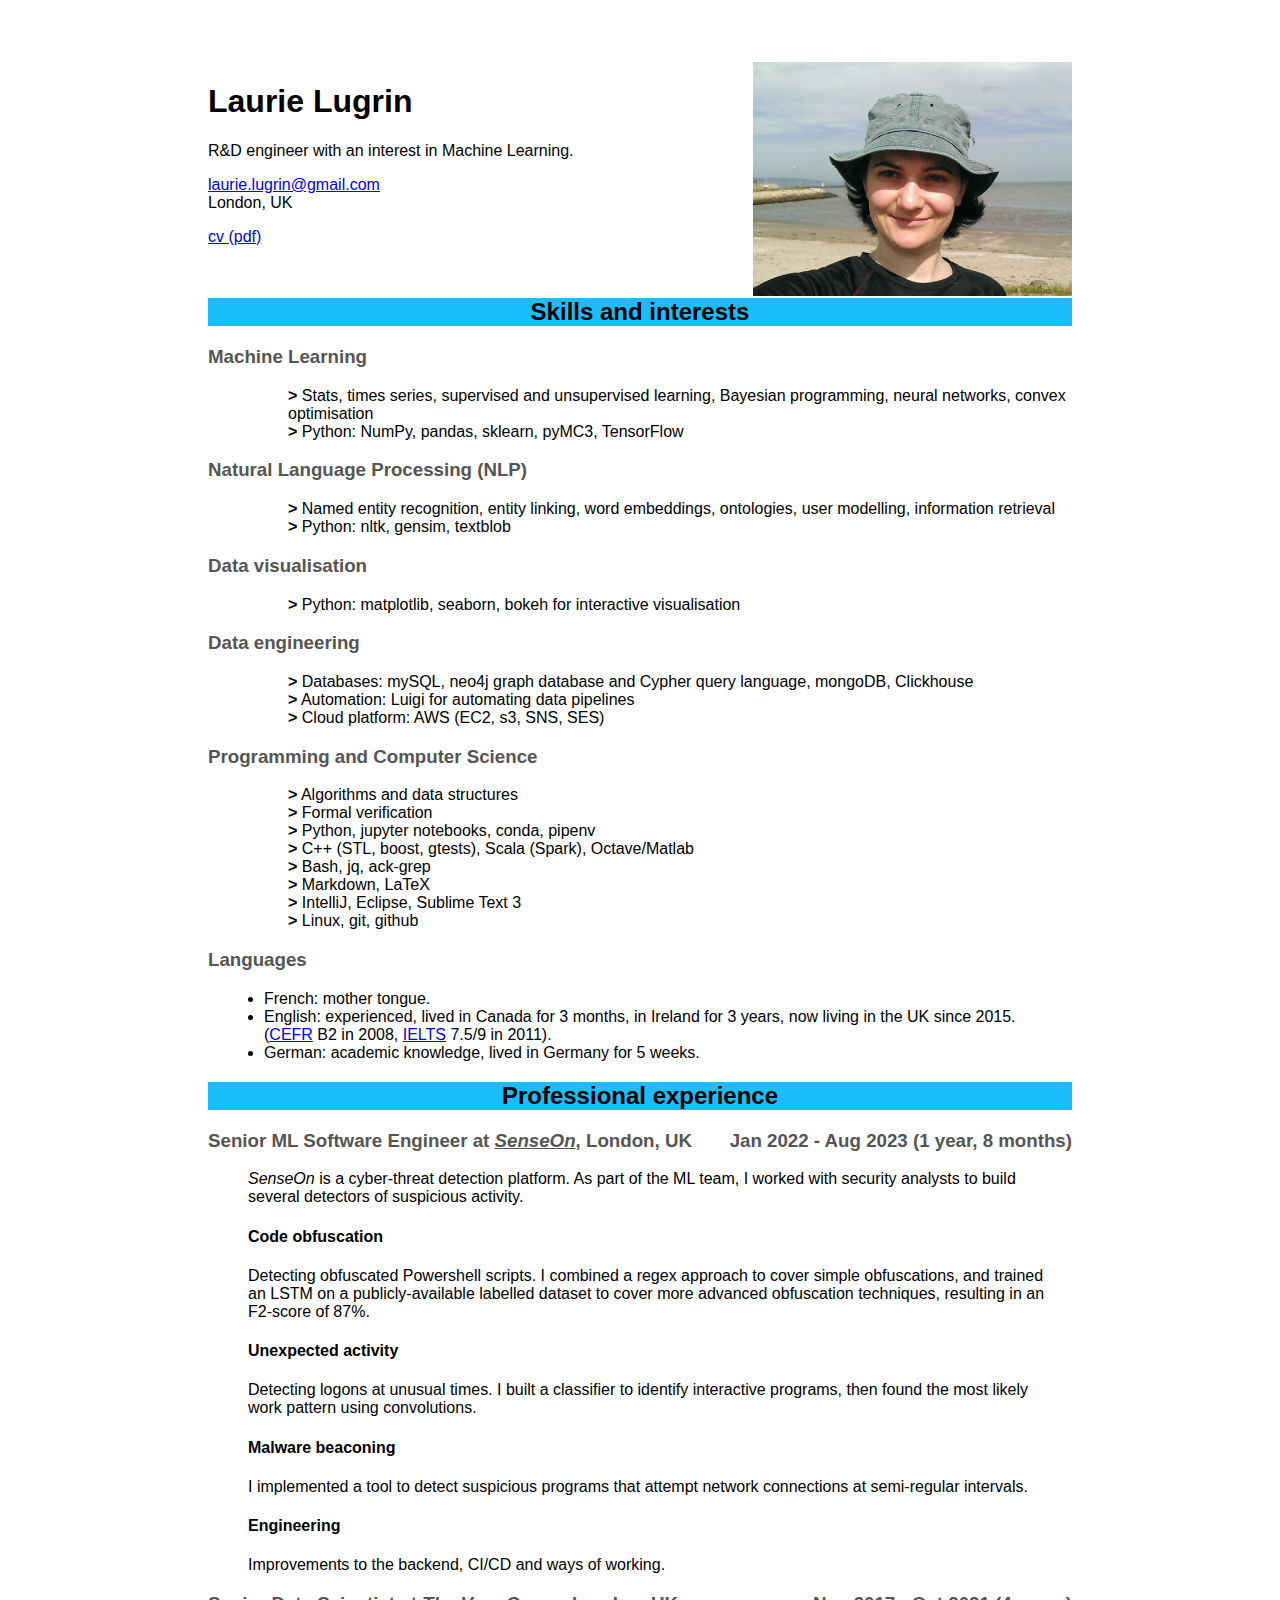
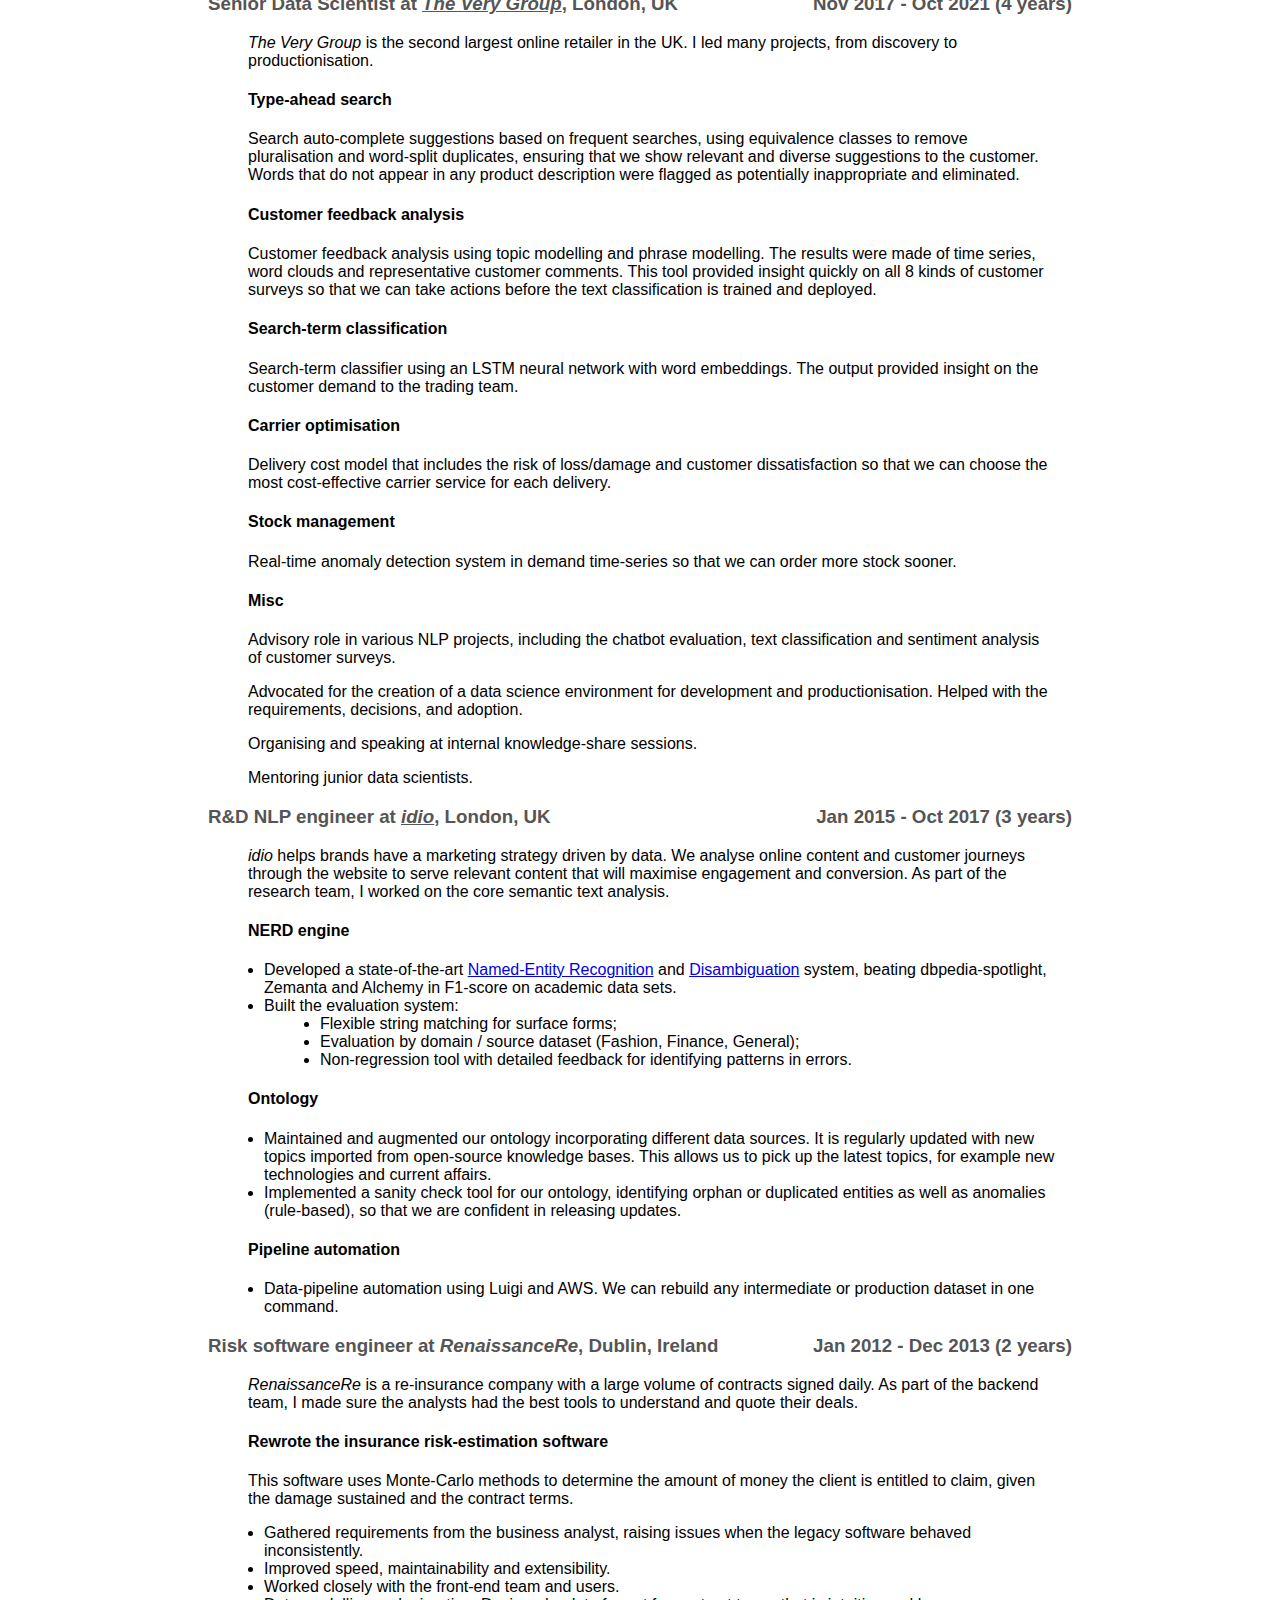
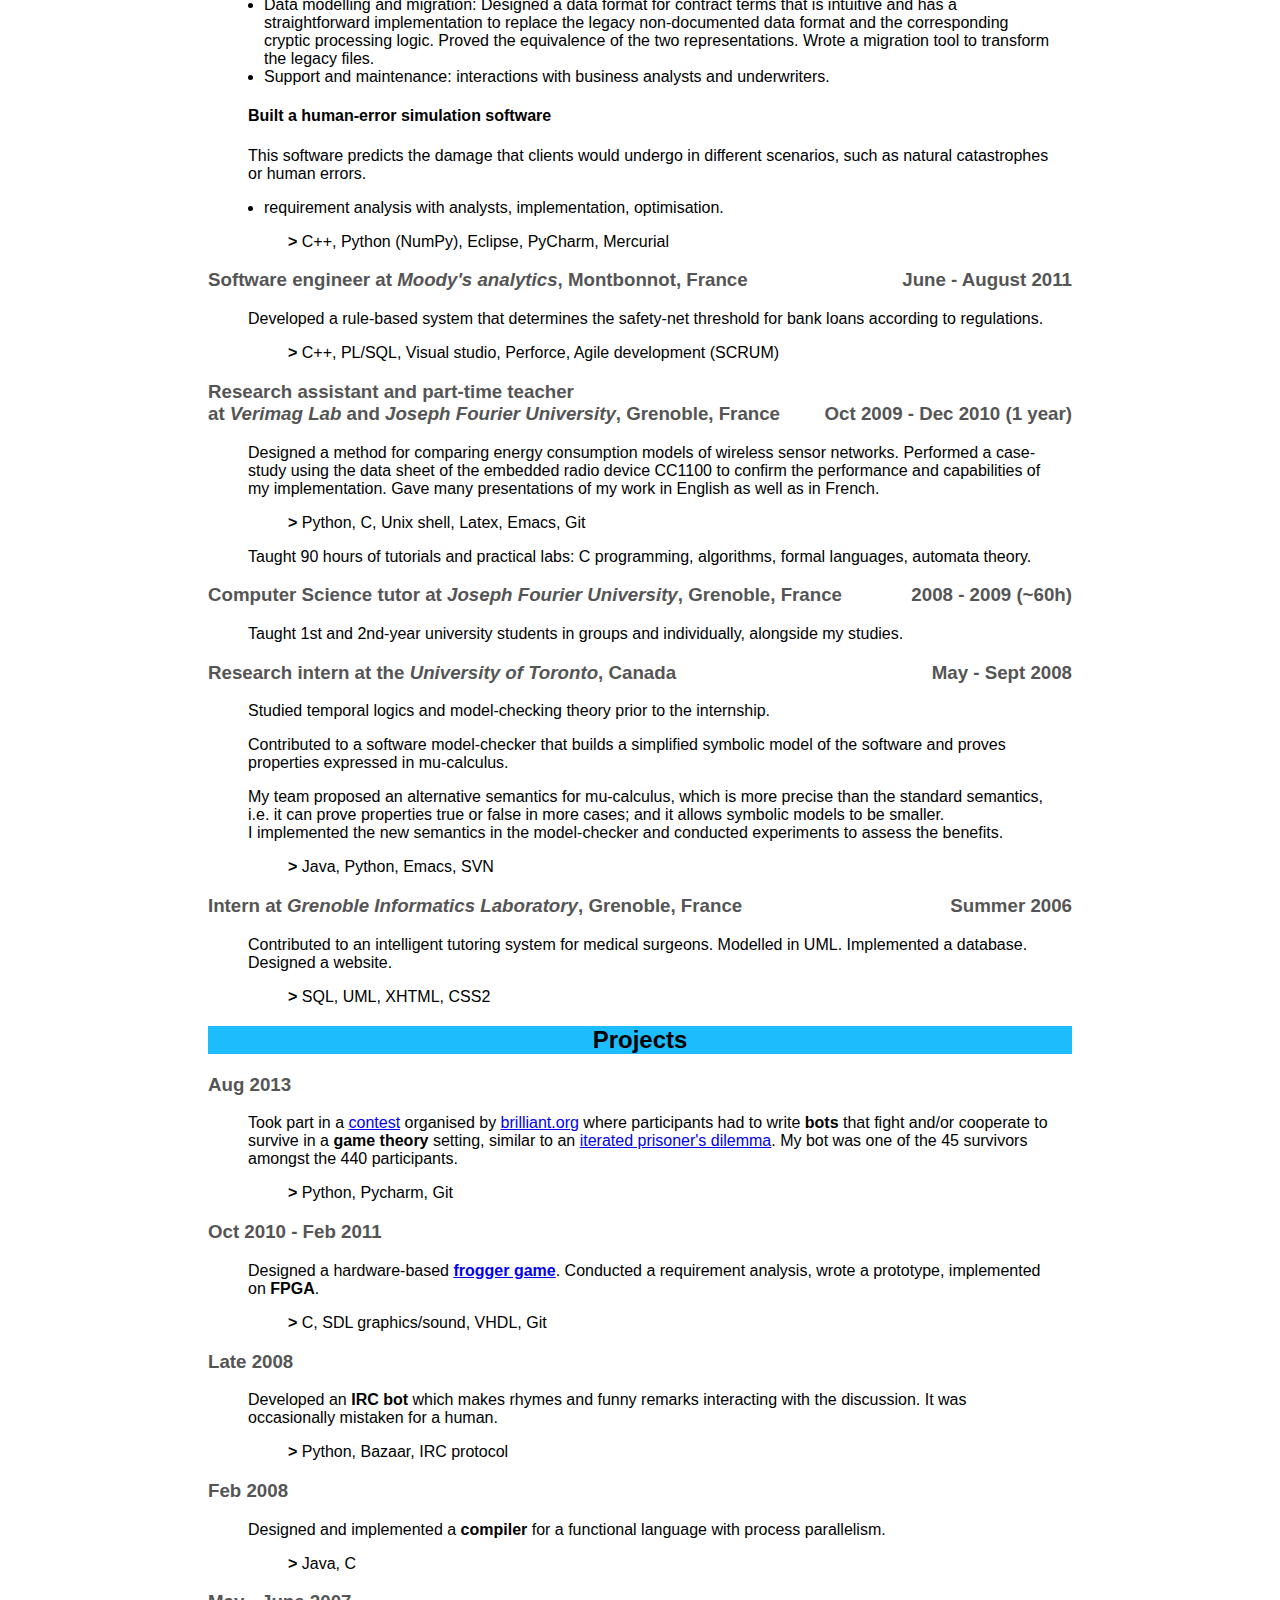
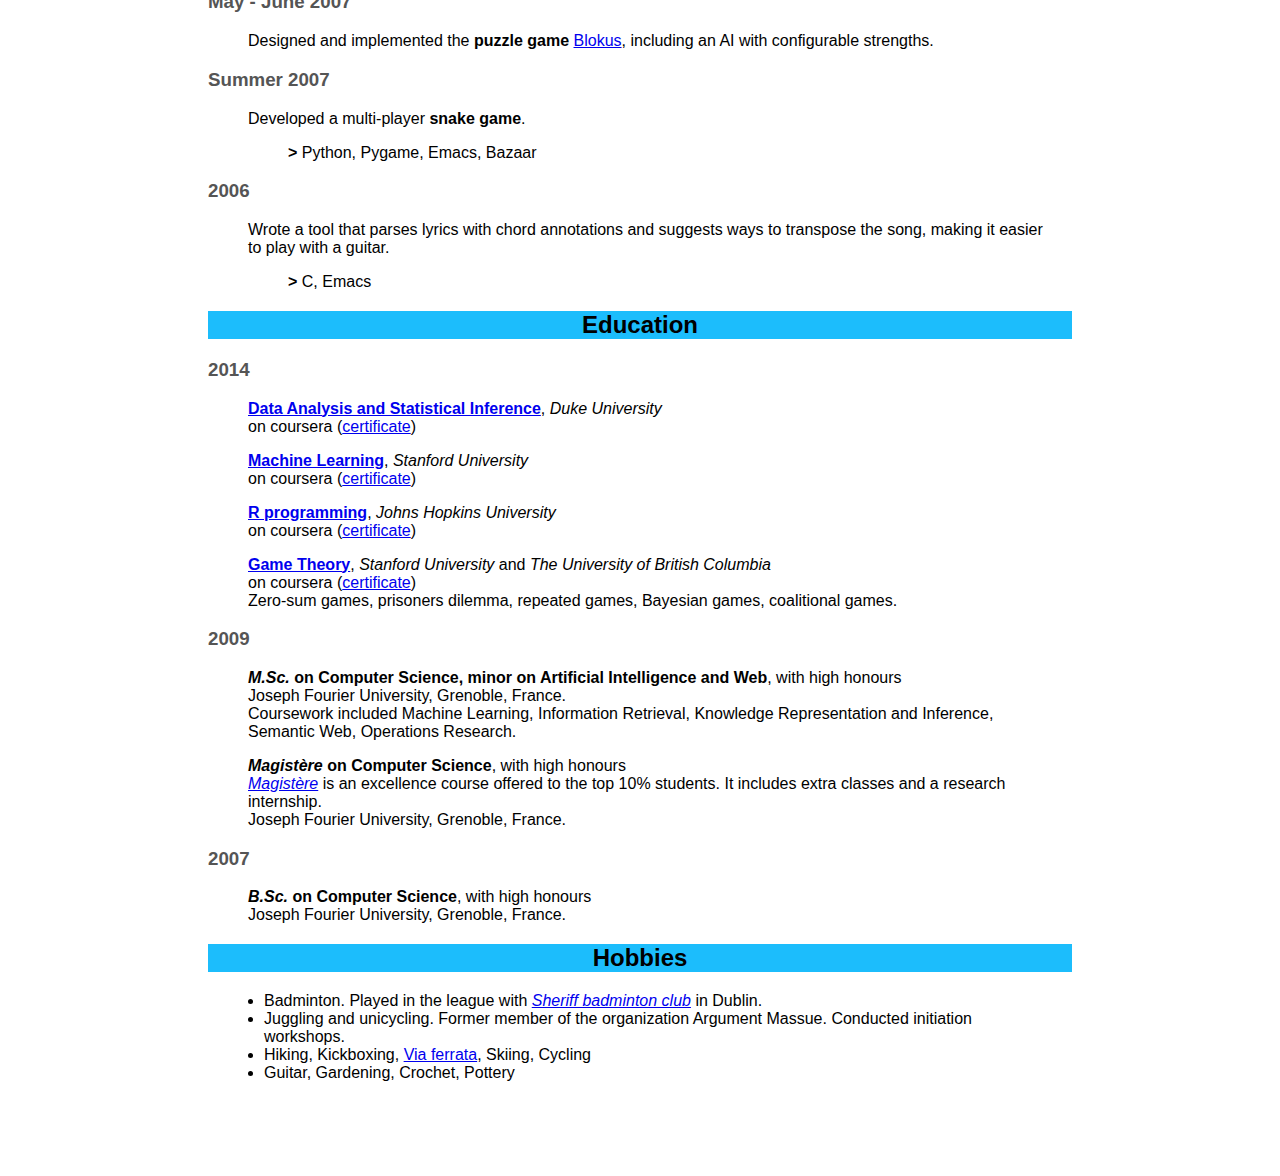
<file: index.html>
<!DOCTYPE html>
<html xmlns="http://www.w3.org/1999/xhtml" xml:lang="en" lang="en">

<head>

    <!-- title of the window, used for bookmarks -->
    <title>Laurie Lugrin - R&D engineer</title>

    <!-- character encoding -->
    <meta http-equiv="Content-Type" content="text/html; charset=utf-8"/>

    <!-- css -->
    <link rel="stylesheet" type="text/css" href="style-cv.css"/>

    <meta name="description" content="Laurie Lugrin's Curriculum Vitae"/>
    <meta name="keywords" content="Laurie Lugrin, cv, Curriculum Vitae, data scientist"/>

</head>


<body id="top" class="cv">

<div class="wrap">

<img src="downloads/laurie.jpeg" alt="id photo" height="234"/>

<h1>Laurie Lugrin</h1>

R&amp;D engineer with an interest in Machine Learning.

<p class="personal_details">
    <a href="mailto:laurie.lugrin@gmail.com">laurie.lugrin@gmail.com</a><br/>
    London, UK<br/>
</p>

<a href="downloads/lugrin.pdf">cv (pdf)</a>

<!-- ------------------------------------- -->

<h2 class="just_after_personal_details">Skills and interests</h2>

<h3> Machine Learning </h3>
<div class="tools"> Stats, times series, supervised and unsupervised learning, Bayesian programming, neural networks, convex optimisation </div>
<div class="tools"> Python: NumPy, pandas, sklearn, pyMC3, TensorFlow </div>
<!--<div class="tools"> weka </div>-->

<h3> Natural Language Processing (NLP) </h3>
<div class="tools"> Named entity recognition, entity linking, word embeddings, ontologies, user modelling, information retrieval </div>
<div class="tools"> Python: nltk, gensim, textblob </div>

<h3> Data visualisation </h3>
<div class="tools"> Python: matplotlib, seaborn, bokeh for interactive visualisation </div>

<h3> Data engineering </h3>
<div class="tools"> Databases: mySQL, neo4j graph database and Cypher query language, mongoDB, Clickhouse </div>
<div class="tools"> Automation: Luigi for automating data pipelines </div>
<div class="tools"> Cloud platform: AWS (EC2, s3, SNS, SES) </div>

<h3> Programming and Computer Science </h3>
<div class="tools"> Algorithms and data structures </div>
<div class="tools"> Formal verification </div>
<div class="tools"> Python, jupyter notebooks, conda, pipenv </div>
<div class="tools"> C++ (STL, boost, gtests), Scala (Spark), Octave/Matlab </div>
<div class="tools"> Bash, jq, ack-grep </div>
<div class="tools"> Markdown, LaTeX </div>
<div class="tools"> IntelliJ, Eclipse, Sublime Text 3 </div>
<div class="tools"> Linux, git, github </div>

<h3>Languages</h3>

<ul>
    <li> French: mother tongue.</li>
    <li> English: experienced, lived in Canada for 3 months, in Ireland for 3 years, now living in the UK since 2015.
        (<a href="http://en.wikipedia.org/wiki/Common_European_Framework_of_Reference_for_Languages">CEFR</a> B2 in 2008,
        <a href="http://www.ielts.org">IELTS</a> 7.5/9 in 2011).
    </li>
    <li> German: academic knowledge, lived in Germany for 5 weeks.</li>
</ul>

<!-- ------------------------------------- -->

<h2>Professional experience</h2>

<h3>
    Senior ML Software Engineer at <a href="https://www.senseon.io/"><i>SenseOn</i></a>, London, UK
    <span style="float:right;"> Jan 2022 - Aug 2023 (1 year, 8 months)</span>
</h3>
<p>
    <i>SenseOn</i> is a cyber-threat detection platform. As part of the ML team, I worked with security analysts to build several detectors of suspicious activity.
</p>

<h4>Code obfuscation</h4>
<p>
    Detecting obfuscated Powershell scripts. I combined a regex approach to cover simple obfuscations, and trained an LSTM on a publicly-available labelled dataset to cover more advanced obfuscation techniques, resulting in an F2-score of 87%.
</p>

<h4>Unexpected activity</h4>
<p>
    Detecting logons at unusual times. I built a classifier to identify interactive programs, then found the most likely work pattern using convolutions.
</p>

<h4>Malware beaconing</h4>
<p>
    I implemented a tool to detect suspicious programs that attempt network connections at semi-regular intervals.
</p>

<h4>Engineering</h4>
<p>
    Improvements to the backend, CI/CD and ways of working.
</p>

<!-- ------------------------------------- -->

<h3>
    Senior Data Scientist at <a href="https://theverygroup.com/"><i>The Very Group</i></a>, London, UK
    <span style="float:right;">Nov 2017 - Oct 2021 (4 years)</span>
</h3>

<p>
    <i>The Very Group</i> is the second largest online retailer in the UK. I led many projects, from discovery to productionisation.
</p>

<h4>Type-ahead search</h4>

<p>
    Search auto-complete suggestions based on frequent searches, using equivalence classes to remove pluralisation and word-split duplicates, ensuring that we show relevant and diverse suggestions to the customer. Words that do not appear in any product description were flagged as potentially inappropriate and eliminated.
</p>

<h4>Customer feedback analysis</h4>

<p>
    Customer feedback analysis using topic modelling and phrase modelling. The results were made of time series, word clouds and representative customer comments. This tool provided insight quickly on all 8 kinds of customer surveys so that we can take actions before the text classification is trained and deployed.
</p>

<h4>Search-term classification</h4>

<p>
    Search-term classifier using an LSTM neural network with word embeddings. The output provided insight on the customer demand to the trading team.
</p>

<h4>Carrier optimisation</h4>

<p>
    Delivery cost model that includes the risk of loss/damage and customer dissatisfaction so that we can choose the most cost-effective carrier service for each delivery.
</p>

<h4>Stock management</h4>

<p>
    Real-time anomaly detection system in demand time-series so that we can order more stock sooner.
</p>

<h4>Misc</h4>

<p>
    Advisory role in various NLP projects,
    including the chatbot evaluation,
    text classification and sentiment analysis of customer surveys.
</p>
<p>
    Advocated for the creation of a data science environment for development and productionisation. Helped with the requirements, decisions, and adoption.
</p>
<p>
    Organising and speaking at internal knowledge-share sessions.
</p>
<p>
    Mentoring junior data scientists.
</p>





<!-- ------------------------------------- -->

<h3>
    R&D NLP engineer at <a href="https://www.optimizely.com/idio/"><i>idio</i></a>, London, UK
    <span style="float:right;">Jan 2015 - Oct 2017 (3 years)</span>
</h3>

<p>
    <i>idio</i> helps brands have a marketing strategy driven by data. We analyse online content and customer journeys through the website to serve relevant content that will maximise engagement and conversion.
    As part of the research team, I worked on the core semantic text analysis.
</p>

<h4>NERD engine</h4>

<ul>
    <li> Developed a state-of-the-art <a href="https://en.wikipedia.org/wiki/Named-entity_recognition">Named-Entity Recognition</a> and <a href="https://en.wikipedia.org/wiki/Entity_linking">Disambiguation</a> system, beating dbpedia-spotlight, Zemanta and Alchemy in F1-score on academic data sets. </li>
    <li> Built the evaluation system:
      <ul>
      <li> Flexible string matching for surface forms; </li>
      <li> Evaluation by domain / source dataset (Fashion, Finance, General); </li>
      <li> Non-regression tool with detailed feedback for identifying patterns in errors. </li>
      </ul>
    </li>
</ul>

<h4>Ontology</h4>

<ul>
  <li>Maintained and augmented our ontology incorporating different data sources. It is regularly updated with new topics imported from open-source knowledge bases. This allows us to pick up the latest topics, for example new technologies and current affairs.</li>
  <li>Implemented a sanity check tool for our ontology, identifying orphan or duplicated entities as well as anomalies (rule-based), so that we are confident in releasing updates.</li>
</ul>

<h4>Pipeline automation</h4>

<ul>
    <li>Data-pipeline automation using Luigi and AWS. We can rebuild any intermediate or production dataset in one command.</li>
</ul>

<!-- ------------------------------------- -->

<h3>
    Risk software engineer at <i>RenaissanceRe</i>, Dublin, Ireland
    <span style="float:right;">Jan 2012 - Dec 2013 (2 years)</span>
</h3>

<p>
    <i>RenaissanceRe</i> is a re-insurance company with a large volume of contracts signed daily. As part of the backend team, I made sure the analysts had the best tools to understand and quote their deals.
</p>

<h4>Rewrote the insurance risk-estimation software</h4>

<p>
    This software uses Monte-Carlo methods to determine the amount of money the client is entitled to claim, given the damage sustained and the contract terms.
</p>

<ul>
    <li>
        Gathered requirements from the business analyst, raising issues when the legacy software behaved inconsistently.
    </li>
<!--     <li>
        Software architecture, development, testing.
    </li>
 -->    <li>
        Improved speed, maintainability and extensibility.
    </li>
    <li>
        Worked closely with the front-end team and users.
    </li>
    <li>
        Data modelling and migration: Designed a data format for contract terms that is intuitive and has a straightforward implementation to replace the legacy non-documented data format and the corresponding cryptic processing logic. Proved the equivalence of the two representations. Wrote a migration tool to transform the legacy files.
    </li>
    <li>
        Support and maintenance: interactions with business analysts and underwriters.
    </li>
</ul>

<h4>Built a human-error simulation software</h4>

<p>
    This software predicts the damage that clients would undergo in different scenarios,
    such as natural catastrophes or human errors.
</p>

<ul>
    <li>
        requirement analysis with analysts, implementation, optimisation.
    </li>
</ul>

<div class="tools"> C++, Python (NumPy), Eclipse, PyCharm, Mercurial</div>

<!-- ------------------------------------- -->

<h3>
    Software engineer at <i>Moody's analytics</i>, Montbonnot, France
    <span style="float:right;">June - August 2011</span>
</h3>

<p>
    Developed a rule-based system that determines the safety-net threshold for bank loans according to regulations.
</p>

<div class="tools"> C++, PL/SQL, Visual studio, Perforce, Agile development (SCRUM)</div>

<!-- ------------------------------------- -->

<h3>
    Research assistant and part-time teacher <br>
    at <i>Verimag Lab</i>
    and <i>Joseph Fourier University</i>, Grenoble, France
    <span style="float:right;">Oct 2009 - Dec 2010 (1 year)</span>
</h3>

<p>
    Designed a method for comparing energy consumption models of wireless sensor networks. Performed a case-study using the data sheet of the embedded radio device CC1100 to confirm the performance and capabilities of my implementation.
    Gave many presentations of my work in English as well as in French.
</p>

<div class="tools"> Python, C, Unix shell, Latex, Emacs, Git</div>

<p>
    Taught 90 hours of tutorials and practical labs:
    C programming, algorithms, formal languages, automata theory.
</p>


<!-- ------------------------------------- -->

<h3>
    Computer Science tutor at <i>Joseph Fourier University</i>, Grenoble, France
    <span style="float:right;">2008 - 2009 (~60h)</span>
</h3>

<p>
    Taught 1st and 2nd-year university students in groups and individually, alongside my studies.
</p>

<!-- ------------------------------------- -->

<h3>
    Research intern at the <i>University of Toronto</i>, Canada
    <span style="float:right;">May - Sept 2008 </span>
</h3>

<p>
    Studied temporal logics and model-checking theory prior to the internship.
</p>

<p>
    Contributed to a software model-checker that builds a simplified symbolic model of the software and proves properties expressed in mu-calculus.
</p>

<p>
    My team proposed an alternative semantics for mu-calculus,
    which is more precise than the standard semantics,
    i.e. it can prove properties true or false in more cases;
    and it allows symbolic models to be smaller.<br/>

    I implemented the new semantics in the model-checker
    and conducted experiments to assess the benefits.
</p>

<div class="tools"> Java, Python, Emacs, SVN</div>

<h3>
    Intern at <i>Grenoble Informatics Laboratory</i>, Grenoble, France
    <span style="float:right;">Summer 2006</span>
</h3>

<p>
    Contributed to an intelligent tutoring system for medical surgeons.
    Modelled in UML. Implemented a database. Designed a website.
</p>

<div class="tools"> SQL, UML, XHTML, CSS2</div>

<!-- ------------------------------------- -->

<h2>Projects</h2>

<h3> Aug 2013 </h3>

<p>
    Took part in a <a href="https://web.archive.org/web/20160304014008/https://brilliant.org/competitions/hunger-games/">contest</a>
    organised by <a href="http://brilliant.org/">brilliant.org</a> where participants had to write <b>bots</b>
    that fight and/or cooperate to survive in a <b>game theory</b> setting,
    similar to an <a href="https://en.wikipedia.org/wiki/Prisoner%27s_dilemma#The_iterated_prisoner's_dilemma">
    iterated prisoner's dilemma</a>.
    My bot was one of the 45 survivors amongst the 440 participants.
</p>

<div class="tools"> Python, Pycharm, Git</div>

<h3>Oct 2010 - Feb 2011</h3>

<p>
    Designed a hardware-based <a href="https://github.com/funchal/frogvivor"><b>frogger game</b></a>.
    Conducted a requirement analysis, wrote a prototype, implemented on <b>FPGA</b>.
</p>

<div class="tools"> C, SDL graphics/sound, VHDL, Git</div>

<h3>Late 2008</h3>

<p>
    Developed an <b>IRC bot</b> which makes rhymes and funny
    remarks interacting with the discussion.
    It was occasionally mistaken for a human.
</p>

<div class="tools"> Python, Bazaar, IRC protocol</div>

<!-- ------------------------------------- -->

<h3>Feb 2008</h3>

<p>
    Designed and implemented a <b>compiler</b> for a functional language with process parallelism.
</p>

<div class="tools"> Java, C</div>

<h3>May - June 2007</h3>

<p>
    Designed and implemented the <b>puzzle game</b> <a href="https://en.wikipedia.org/wiki/Blokus">Blokus</a>,
    including an AI with configurable strengths.
</p>

<h3>Summer 2007</h3>

<p>
    Developed a multi-player <b>snake game</b>.
</p>

<div class="tools"> Python, Pygame, Emacs, Bazaar</div>

<!-- ------------------------------------- -->

<h3>2006</h3>

<p>
    Wrote a tool that parses lyrics with chord annotations and suggests ways to transpose the song, making it easier to play with a guitar.
</p>

<div class="tools"> C, Emacs</div>

<!-- ------------------------------------- -->

<h2>Education</h2>

<h3>2014</h3>


<p>
    <a href="https://www.coursera.org/course/statistics"><b>Data Analysis and Statistical Inference</b></a>,
    <i>Duke University</i>
    <br/>
    on coursera (<a href="downloads/coursera-dasi-2014.pdf">certificate</a>)
    <!-- taught by Mine Çetinkaya-Rundel -->

</p>

<p>
    <a href="http://www.coursera.org/course/ml"><b>Machine Learning</b></a>,
    <i>Stanford University</i>
    <br/>
    on coursera (<a href="downloads/coursera-ml-2014.pdf">certificate</a>)
    <!-- taught by Andrew Ng -->

</p>

<p>
    <a href="http://www.coursera.org/course/rprog"><b>R programming</b></a>,
    <i>Johns Hopkins University</i>
    <br/>
    on coursera (<a href="downloads/coursera-rprog-2014.pdf">certificate</a>)
    <!-- taught by Roger D. PengJohns, Jeff LeekJohns, Brian Caffo -->
</p>

<p>
    <a href="http://www.coursera.org/course/gametheory"><b>Game Theory</b></a>,
    <i>Stanford University</i> and <i>The University of British Columbia</i>
    <br/>
    on coursera (<a href="downloads/coursera-gametheory-2014.pdf">certificate</a>)
    <!--taught by Matthew O. Jackson, Kevin Leyton-Brown, Yoav Shoham,-->
    <br/>
    Zero-sum games, prisoners dilemma, repeated games, Bayesian games, coalitional games.
</p>

<h3>2009</h3>

<p>
    <b><i>M.Sc.</i>
    on Computer Science,
    minor on Artificial Intelligence and Web</b>,
    with high honours <br/>
    Joseph Fourier University, Grenoble, France. <br/>
    Coursework included Machine Learning, Information Retrieval, Knowledge Representation and Inference, Semantic Web, Operations Research.
</p>

<p>
    <b><i>Magistère</i> on Computer Science</b>,
    with high honours <br/>
    <a href="http://en.wikipedia.org/wiki/Magister_%28degree%29#France"><i>Magistère</i></a> is an excellence course offered to the top 10% students. It includes extra classes and a research internship.<br/>
    Joseph Fourier University, Grenoble, France.
</p>

<h3>2007</h3>

<p>
    <b><i>B.Sc.</i>
    on Computer Science</b>,
    with high honours <br/>
    Joseph Fourier University, Grenoble, France.
</p>

<!-- ------------------------------------- -->

<h2>Hobbies</h2>

<ul>
    <li>Badminton. Played in the league with <a href="http://www.facebook.com/sheriffycbadminton"><i>Sheriff badminton club</i></a> in Dublin.</li>
    <li>Juggling and unicycling. Former member of the organization Argument Massue. Conducted initiation workshops.</li>
    <li>Hiking, Kickboxing, <a href="http://en.wikipedia.org/wiki/Via_ferrata">Via ferrata</a>, Skiing, Cycling</li>
    <li>Guitar, Gardening, Crochet, Pottery</li>
</ul>

</div>

</body>

</html>
</file>
<file: style-cv.css>
body 
{
    font-family:Verdana, Arial, sans-serif;
    margin: 30px;
}

div.wrap
{
   position:relative;
   margin:0 auto;
   padding:2em 0 3em 0;
   width:54em;

/*    max-width:50em;*/
}

h2
{
    /*color:#222222; */
    background-color:#1cbdfc;
    text-align:center;
}

h3, h3 > a
{
    color:#555555; /* grey */
}

p,h4
{
    margin-left:40px;
    margin-right:20px;
}

div.tools
{
    margin-left:80px;
}

div.tools:before
{
    font-weight:bold;
    content: ">";
}

/*** special display for personal details and photo ****/

p.personal_details
{
    margin-left:0px;
    /*min-height:100px;*/
}

.just_after_personal_details
{
    clear:both;
}

img 
{
    float:right;
    margin-bottom:2px;
}

ul {
    list-style: outside disc;
    margin-left: 1em;
}
ul li {
    position: relative;
    padding-right: 1em;
}
</file>
